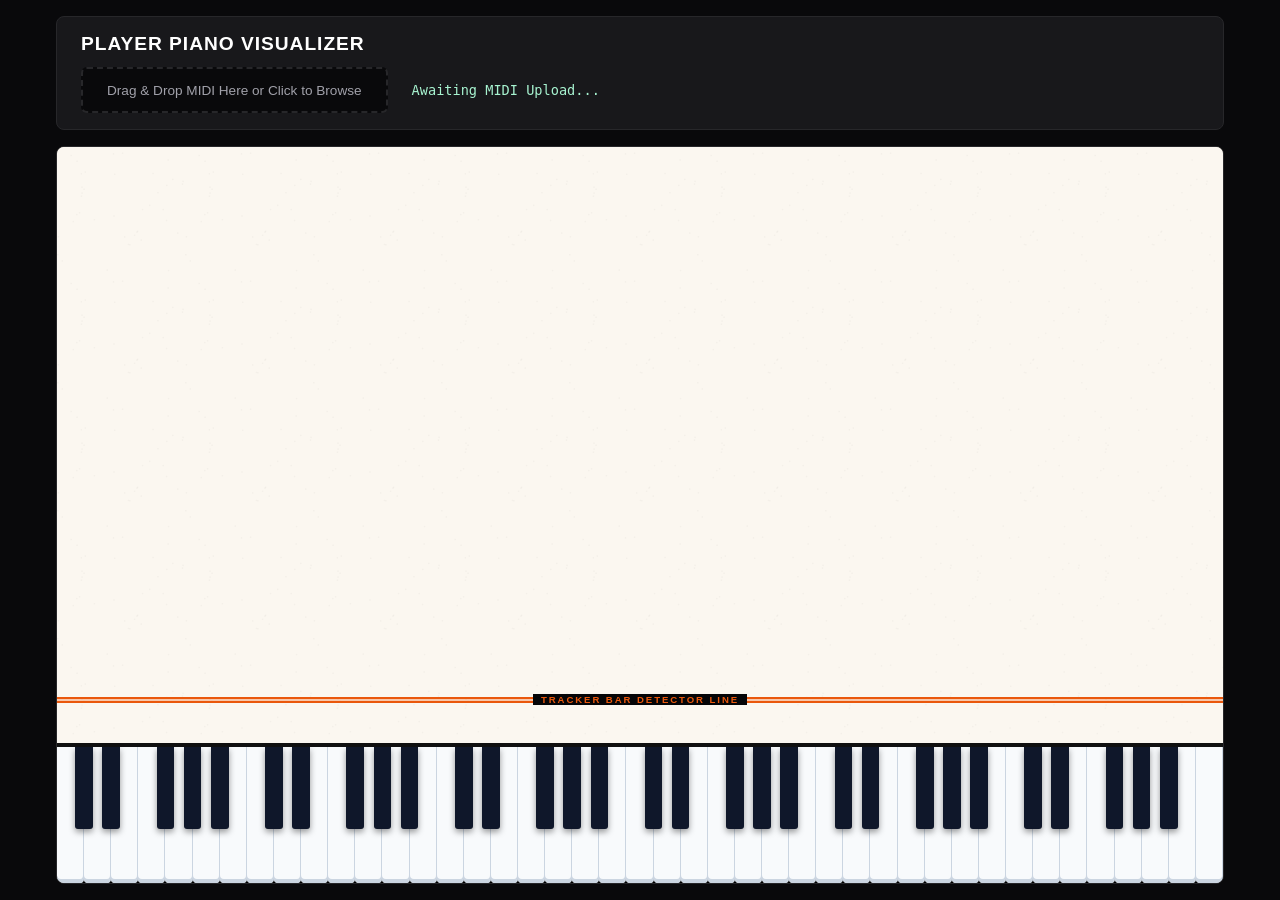
<file: templates/index.html>
<!DOCTYPE html>
<html lang="en">
<head>
    <meta charset="UTF-8">
    <meta name="viewport" content="width=device-width, initial-scale=1.0">
    <title>Player Piano Visualizer Demo</title>
    <link rel="stylesheet" href="/static/style.css">
</head>
<body>

    <div class="demo-container">
        <!-- System Control / Upload Header -->
        <div class="panel-section header-panel">
            <h1>Player Piano Visualizer</h1>
            <div class="upload-row">
                <div class="drop-zone" id="dropZone" tabindex="0">
                    <span class="drop-text">Drag & Drop MIDI Here or Click to Browse</span>
                    <input type="file" id="midiInput" accept=".mid,.midi">
                </div>
                <div class="song-info" id="songInfo">
                    <div class="info-status">Awaiting MIDI Upload...</div>
                </div>
                <div class="controls-row" id="controlsRow" style="display: none;">
                    <button id="playPauseBtn" class="btn">Play</button>
                    <button id="resetBtn" class="btn secondary">Reset</button>
                </div>
            </div>
        </div>

        <!-- Master Viewport: Sliced Paper View + Keyboard Base -->
        <div class="viewport-panel">
            <div class="canvas-container" id="canvasContainer">
                <!-- The Core Unified Moving Paper Canvas -->
                <canvas id="rollCanvas"></canvas>
                <!-- Physical Mechanical Tracker Bar Separator Line -->
                <div class="tracker-bar">
                    <span class="tracker-label">TRACKER BAR DETECTOR LINE</span>
                </div>
            </div>
            
            <!-- Interactive 73-Key Keyboard Mechanism Area (MIDI 24 to 96) -->
            <div class="keyboard-container" id="pianoKeyboard"></div>
        </div>
    </div>

    <!-- Inject Orchestration Engine -->
    <script src="/static/app.js"></script>
</body>
</html>
</file>
<file: static/style.css>
:root {
    --bg-base: #09090b;
    --bg-panel: #18181b;
    --border: #27272a;
    --accent: #2563eb;
    --accent-hover: #1d4ed8;
    --text-main: #f4f4f5;
    --text-muted: #a1a1aa;
    --paper-color: #FBF7F0;
    --key-white: #f8fafc;
    --key-black: #0f172a;
    --key-active: #ea580c;
    
    --state-info: #a7f3d0;
    --state-warning: #f59e0b;
    --state-danger: #ef4444;
}

* {
    box-sizing: border-box;
    margin: 0;
    padding: 0;
}

body {
    font-family: -apple-system, BlinkMacSystemFont, "Segoe UI", Roboto, sans-serif;
    background-color: var(--bg-base);
    color: var(--text-main);
    height: 100vh;
    display: flex;
    flex-direction: column;
    overflow: hidden;
}

.demo-container {
    display: flex;
    flex-direction: column;
    height: 100vh;
    width: 100vw;
    max-width: 1200px;
    margin: 0 auto;
    padding: 16px;
    gap: 16px;
}

/* Header & Controls Panel */
.panel-section {
    background-color: var(--bg-panel);
    border: 1px solid var(--border);
    border-radius: 8px;
    padding: 16px 24px;
}

.header-panel {
    display: flex;
    flex-direction: column;
    gap: 12px;
}

.header-panel h1 {
    font-size: 1.2rem;
    font-weight: 600;
    text-transform: uppercase;
    letter-spacing: 0.05em;
    color: #ffffff;
}

.upload-row {
    display: flex;
    align-items: center;
    gap: 24px;
    flex-wrap: wrap;
}

.drop-zone {
    border: 2px dashed var(--border);
    border-radius: 6px;
    padding: 12px 24px;
    cursor: pointer;
    background: var(--bg-base);
    transition: border-color 0.2s, background-color 0.2s;
    position: relative;
    outline: none;
}

.drop-zone:focus {
    border-color: var(--accent);
    box-shadow: 0 0 0 2px rgba(37, 99, 235, 0.2);
}

.drop-zone:hover {
    border-color: var(--accent);
    background-color: rgba(37, 99, 235, 0.05);
}

.drop-zone input {
    display: none;
}

.drop-text {
    font-size: 0.85rem;
    color: var(--text-muted);
}

.song-info {
    font-family: monospace;
    font-size: 0.85rem;
    color: var(--state-info);
    flex: 1;
    min-width: 200px;
}

.controls-row {
    display: flex;
    gap: 8px;
}

.btn {
    background: var(--accent);
    color: #fff;
    border: none;
    padding: 8px 16px;
    border-radius: 4px;
    font-size: 0.85rem;
    font-weight: 600;
    cursor: pointer;
    transition: background 0.1s;
}

.btn:hover { background: var(--accent-hover); }
.btn.secondary { background: var(--bg-base); border: 1px solid var(--border); color: var(--text-main); }
.btn.secondary:hover { background: var(--border); }

/* Master Visualizer Viewport */
.viewport-panel {
    flex: 1;
    background-color: #050507;
    border: 1px solid var(--border);
    border-radius: 8px;
    display: flex;
    flex-direction: column;
    overflow: hidden;
    position: relative;
}

.canvas-container {
    flex: 1;
    position: relative;
    width: 100%;
    overflow: hidden;
    background: #0d0d11;
}

#rollCanvas {
    position: absolute;
    top: 0;
    left: 0;
    display: block;
    width: 100%;
    height: 100%;
    background-color: var(--paper-color);
}

/* Structural Tracker Detector Bar Overlay - Raised Above Keyboard */
.tracker-bar {
    position: absolute;
    bottom: 40px;
    left: 0;
    width: 100%;
    height: 6px;
    background: rgba(234, 88, 12, 0.3);
    border-top: 2px solid var(--key-active);
    border-bottom: 2px solid var(--key-active);
    z-index: 5;
    pointer-events: none;
    display: flex;
    align-items: center;
    justify-content: center;
}

.tracker-label {
    font-size: 0.6rem;
    color: var(--key-active);
    font-weight: bold;
    letter-spacing: 0.2em;
    background: #050507;
    padding: 0 8px;
    transform: translateY(-1px);
}

/* Keyboard System Styles (MIDI 24 to 96 -> 73 Keys: 43 White, 30 Black) */
.keyboard-container {
    height: 140px;
    width: 100%;
    margin: 0 auto;
    position: relative;
    background: #000;
    border-top: 4px solid #111;
    padding-bottom: 4px;
}

.key {
    position: absolute;
    top: 0;
    cursor: pointer;
    user-select: none;
}

.key.white {
    height: 100%;
    background: var(--key-white);
    border-right: 1px solid #cbd5e1;
    border-bottom-left-radius: 4px;
    border-bottom-right-radius: 4px;
    z-index: 1;
    box-shadow: inset 0 -4px 0 #cbd5e1;
}

.key.black {
    height: 60%;
    background: var(--key-black);
    border-bottom-left-radius: 3px;
    border-bottom-right-radius: 3px;
    z-index: 2;
    box-shadow: 0 3px 6px rgba(0,0,0,0.4);
}

.key.white.active {
    background: var(--key-active);
    box-shadow: inset 0 -1px 0 #b45309;
}

.key.black.active {
    background: #c2410c;
}
</file>
